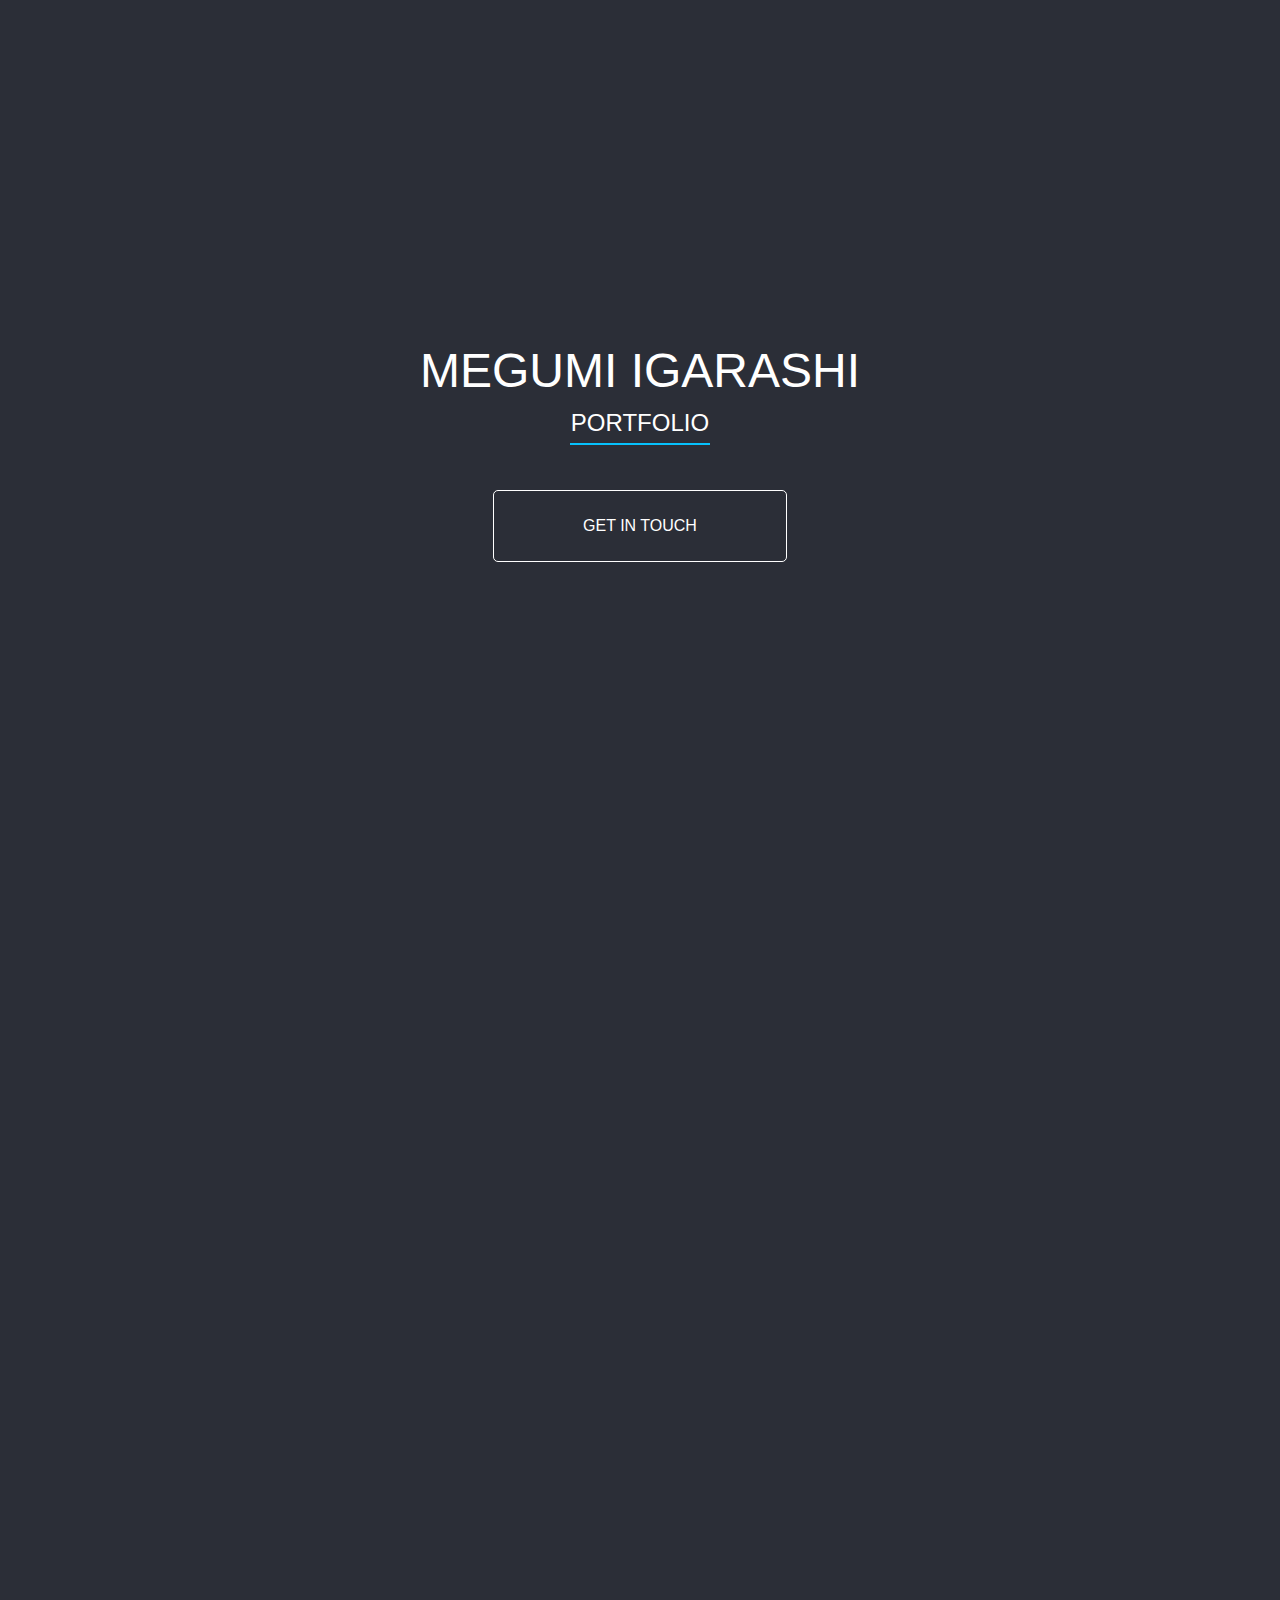
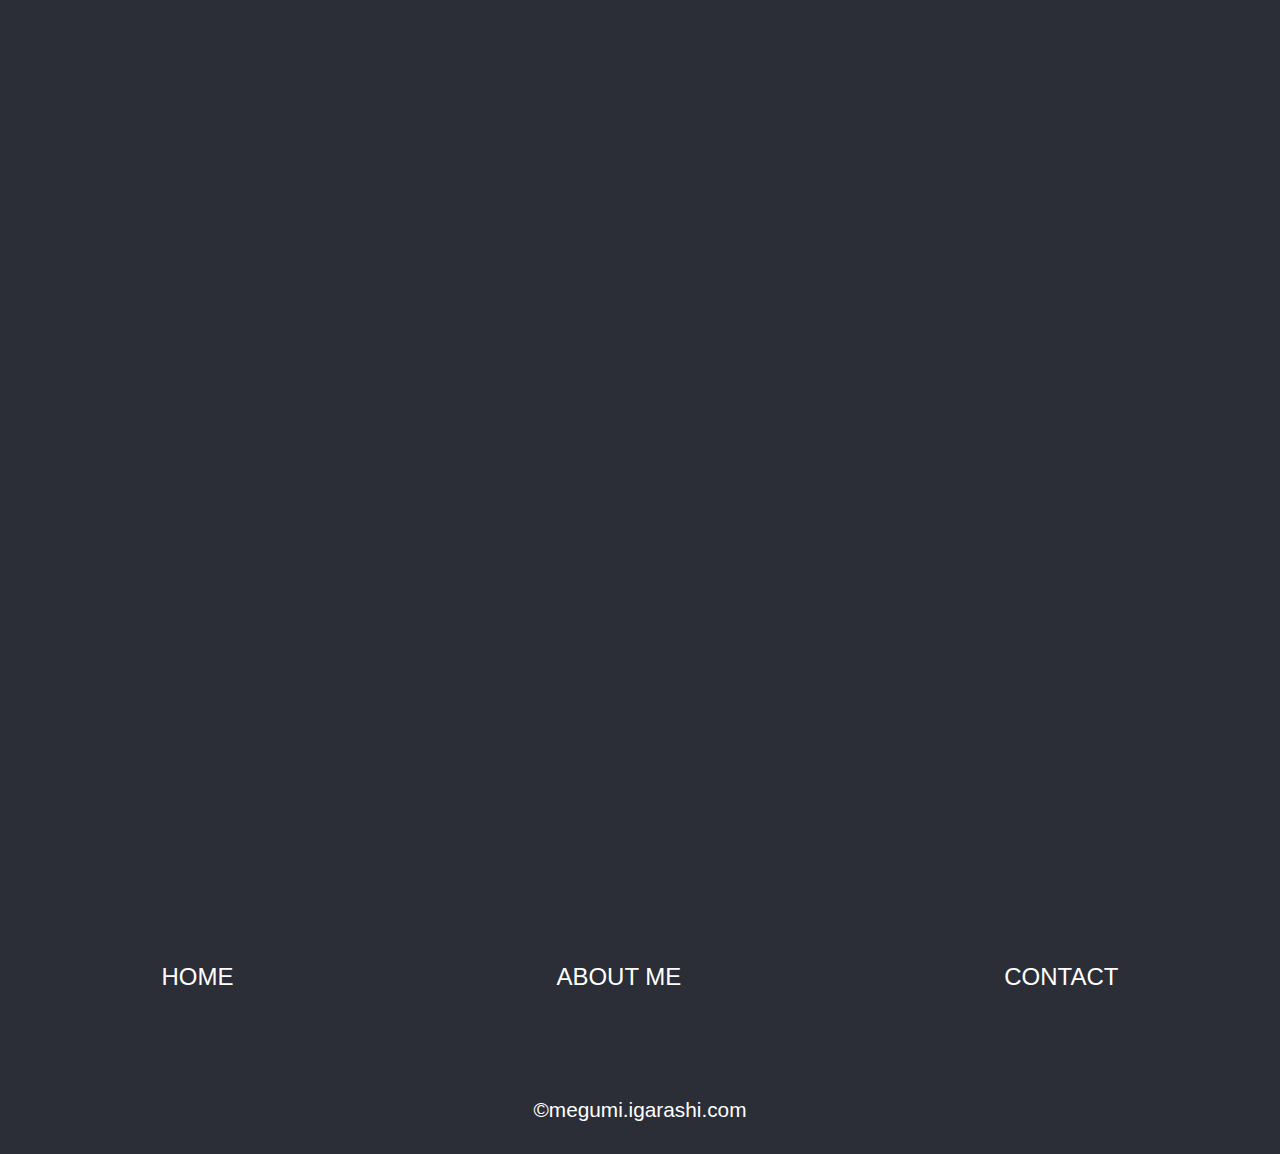
<file: Portfolio/index.html>
<!DOCTYPE html>
<html lang="en">
  <head>
    <meta charset="UTF-8" />
    <meta name="viewport" content="width=device-width, initial-scale=1.0" />
    <link rel="stylesheet" href="style.css" />
    <title>Portfolio_Megumi</title>
  </head>
  <body class="index-page">
    <header></header>
    <div id="top" class="section">
      <div class="center">
        <h1>MEGUMI IGARASHI</h1>
        <h2>PORTFOLIO</h2>
        <hr />
        <div class="btn-contact">
          <a href="contact.html" class="btn-top">GET IN TOUCH</a>
        </div>
      </div>
    </div>
    <div id="main" class="section">
      <div class="main-contents">
        <div class="card">
          <h3 class="section-title"></h3>
          <p></p>
        </div>
        <div class="card">
          <h3 class="section-title"></h3>
          <p></p>
        </div>
        <div class="card">
          <h3 class="section-title"></h3>
          <p></p>
        </div>
        <div class="card">
          <h3 class="section-title"></h3>
          <p></p>
        </div>
        <div class="card">
          <h3 class="section-title"></h3>
          <p></p>
        </div>
        <div class="card">
          <h3 class="section-title"></h3>
          <p></p>
        </div>
        <div class="card">
          <h3 class="section-title"></h3>
          <p></p>
        </div>
      </div>
    </div>
    <div id="bottom" class="section">
      <div class="footer-menu">
        <div class="menu"><a href="index.html" class="btn-footer">HOME</a></div>
        <div class="menu"><a href="" class="btn-footer">ABOUT ME</a></div>
        <div class="menu">
          <a href="contact.html" class="btn-footer">CONTACT</a>
        </div>
      </div>
    </div>
    <footer class="center">
      <small>&copy;megumi.igarashi.com</small>
    </footer>
  </body>
</html>
</file>
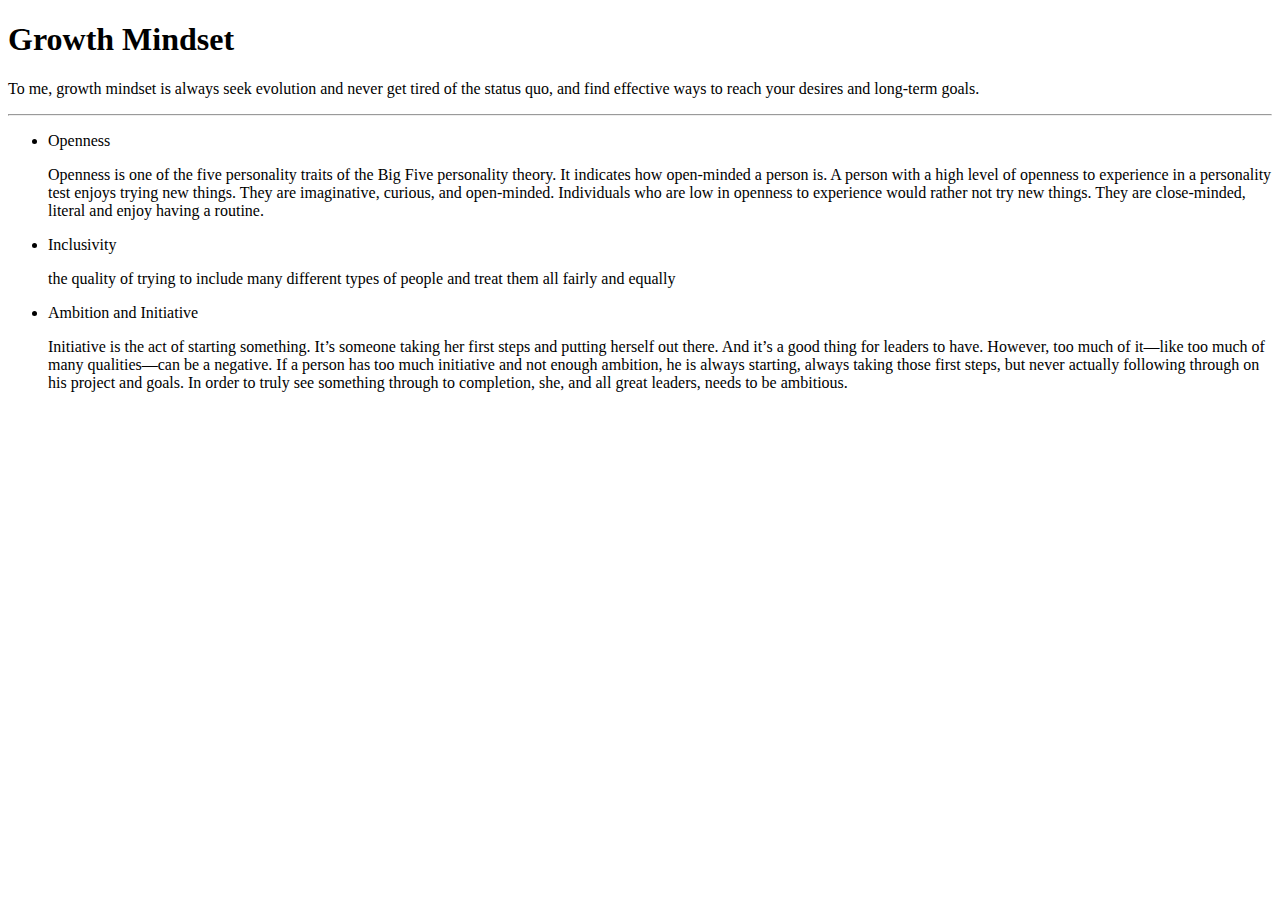
<file: journal/learningjournal.html>
<!DOCTYPE html>
<html>
    <body>
        <h1>Growth Mindset</h1>
        <p>To me, growth mindset is always seek evolution and never get tired of the status quo, and find effective ways to reach your desires and long-term goals.</p>
        <hr />
        <ul>
            <li>Openness</li>
                <p>Openness is one of the five personality traits of the Big Five personality theory. It indicates how open-minded a person is. A person with a high level of openness to experience in a personality test enjoys trying new things. They are imaginative, curious, and open-minded. Individuals who are low in openness to experience would rather not try new things. They are close-minded, literal and enjoy having a routine.</p>
            <li>Inclusivity</li>
                <p>the quality of trying to include many different types of people and treat them all fairly and equally</p>
            <li>Ambition and Initiative</li>
                <p>Initiative is the act of starting something. It’s someone taking her first steps and putting herself out there. And it’s a good thing for leaders to have. However, too much of it—like too much of many qualities—can be a negative. If a person has too much initiative and not enough ambition, he is always starting, always taking those first steps, but never actually following through on his project and goals. In order to truly see something through to completion, she, and all great leaders, needs to be ambitious.</p>
        </ul>
    </body>
</html>
</file>
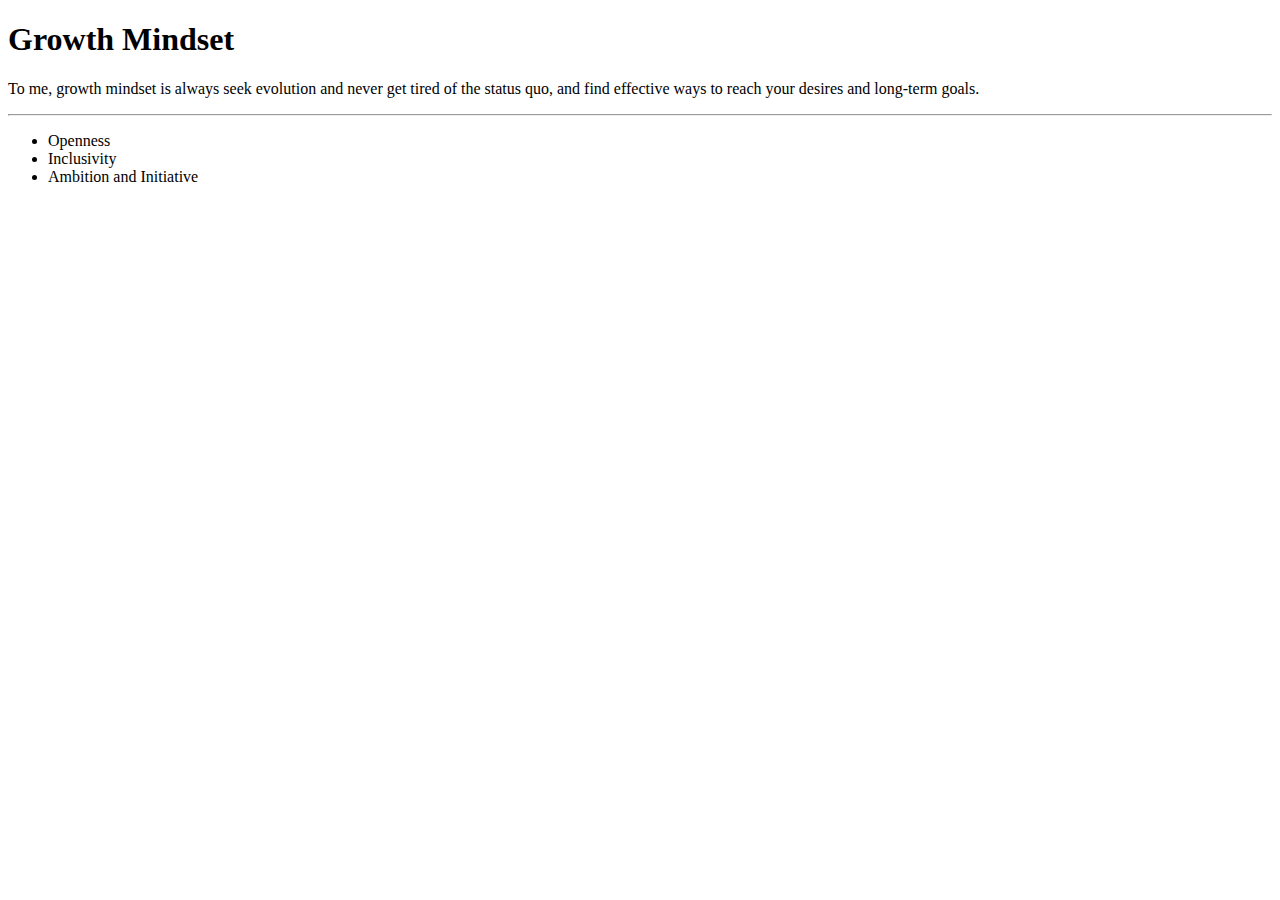
<file: learning/learningjournal.html>
<!DOCTYPE html>
<html>
    <body>
        <h1>Growth Mindset</h1>
        <p>To me, growth mindset is always seek evolution and never get tired of the status quo, and find effective ways to reach your desires and long-term goals.</p>
        <hr />
        <ul>
            <li>Openness</li>
            <li>Inclusivity</li>
            <li>Ambition and Initiative</li>
        </ul>
    </body>
</html>
</file>
<file: Portfolio/style.css>
html,
body,
div,
span,
applet,
object,
iframe,
h1,
h2,
h3,
h4,
h5,
h6,
p,
blockquote,
pre,
a,
abbr,
acronym,
address,
big,
cite,
code,
del,
dfn,
em,
img,
ins,
kbd,
q,
s,
samp,
small,
strike,
strong,
sub,
sup,
tt,
var,
b,
u,
i,
center,
dl,
dt,
dd,
ol,
ul,
li,
fieldset,
form,
label,
legend,
table,
caption,
tbody,
tfoot,
thead,
tr,
th,
td,
article,
aside,
canvas,
details,
embed,
figure,
figcaption,
footer,
header,
hgroup,
menu,
nav,
output,
ruby,
section,
summary,
time,
mark,
audio,
video {
  margin: 0;
  padding: 0;
  border: 0;
  font-size: 100%;
  font: inherit;
  vertical-align: baseline;
}

/* HTML5 display-role reset for older browsers */
article,
aside,
details,
figcaption,
figure,
footer,
header,
hgroup,
menu,
nav,
section {
  display: block;
}

body {
  line-height: 1;
  font-family: "Arial", "Helvetica", "san-serif";
}

ol,
ul {
  list-style: none;
}

blockquote,
q {
  quotes: none;
}

blockquote:before,
blockquote:after,
q:before,
q:after {
  content: "";
  content: none;
}

table {
  border-collapse: collapse;
  border-spacing: 0;
}

* {
  -webkit-box-sizing: border-box;
          box-sizing: border-box;
}

body {
  background-color: #2b2e37;
}

.center {
  margin: auto;
  text-align: center;
}

.section {
  height: 100vh;
  display: -webkit-box;
  display: -ms-flexbox;
  display: flex;
  color: white;
}

#top h1 {
  font-size: 3rem;
  line-height: 9vh;
}

#top h2 {
  font-size: 1.5rem;
}

#top hr {
  width: 32%;
  display: block;
  border: solid 1px #06c1fc;
}

#top .btn-contact {
  height: 10vh;
  display: -webkit-box;
  display: -ms-flexbox;
  display: flex;
  margin-top: 4vh;
}

#top .btn-contact a {
  margin: auto;
  color: white;
  text-decoration: none;
  border: 1px solid white;
  border-radius: 5px;
  padding: 3vh 7vw;
}

#bottom .footer-menu {
  height: 23%;
  width: 100%;
  display: -webkit-box;
  display: -ms-flexbox;
  display: flex;
  bottom: 0;
  display: flex;
  padding-top: 85vh;
}

#bottom a {
  color: white;
  text-decoration: none;
  font-size: 1.5rem;
  padding: 1rem;
}

#bottom .menu {
  margin: auto;
}

footer {
  color: white;
  height: 6vh;
  display: -webkit-box;
  display: -ms-flexbox;
  display: flex;
}

footer small {
  font-size: 1.3rem;
  -webkit-box-pack: center;
      -ms-flex-pack: center;
          justify-content: center;
  width: 100%;
}

header {
  height: 15vh;
  display: -webkit-box;
  display: -ms-flexbox;
  display: flex;
}

header h2 {
  color: white;
  line-height: 15vh;
  font-size: 1.8rem;
  padding-left: 20vh;
}

#lets {
  height: 60vh;
  background-color: white;
  color: #222222;
  display: -webkit-box;
  display: -ms-flexbox;
  display: flex;
  -webkit-box-orient: vertical;
  -webkit-box-direction: normal;
      -ms-flex-direction: column;
          flex-direction: column;
}

#lets .wrap {
  margin: auto;
}

#lets .wrap .icon .far {
  width: 5vw;
  height: 5vh;
  display: inline-block;
  font-weight: 400;
}

#lets .wrap h1 {
  width: 100%;
  height: 5vh;
  font-size: 1.5rem;
}

#lets .wrap p {
  width: 40%;
  height: 10vh;
  margin: auto;
  line-height: 1.8rem;
  color: #8d8d8d;
  padding-top: 3vh;
  font-size: 1rem;
}

#contact {
  height: 100vh;
  background-color: #f0f2f2;
  display: -webkit-box;
  display: -ms-flexbox;
  display: flex;
  -webkit-box-orient: vertical;
  -webkit-box-direction: normal;
      -ms-flex-direction: column;
          flex-direction: column;
}

#contact .wrap-container {
  height: 50%;
  width: 60%;
  margin: auto;
}

#contact h1 {
  font-size: 1.5rem;
  padding-bottom: 5vh;
}

#contact .container {
  background-color: white;
  width: 70%;
  margin: auto;
  height: auto;
}

#contact .container .padding {
  display: -webkit-box;
  display: -ms-flexbox;
  display: flex;
  margin: auto;
  -webkit-box-orient: vertical;
  -webkit-box-direction: normal;
      -ms-flex-direction: column;
          flex-direction: column;
  height: 95%;
  width: 93%;
  opacity: 0.7;
  padding-bottom: 2vh;
}

#contact .container .padding input {
  border: none;
  border-bottom: solid 1px rgba(3, 3, 3, 0.4);
  padding-top: 2rem;
  font-size: 1rem;
}

#contact .container .padding textarea {
  resize: none;
  height: 20vh;
  font-size: 1rem;
}

#contact .container .padding .textlines {
  margin-top: 1rem;
  padding-left: 0.6rem;
  line-height: 2rem;
}

.contact-footer {
  height: 20vh;
  display: -webkit-box;
  display: -ms-flexbox;
  display: flex;
  color: white;
}

.contact-footer .contact-menu {
  height: 23%;
  width: 100%;
  display: -webkit-box;
  display: -ms-flexbox;
  display: flex;
  bottom: 0;
  display: flex;
  padding-top: 5vh;
}

.contact-footer .contact-menu .menu {
  width: 33.3333333%;
  text-align: center;
}

.index-page header {
  height: 0;
}
/*# sourceMappingURL=style.css.map */
</file>
